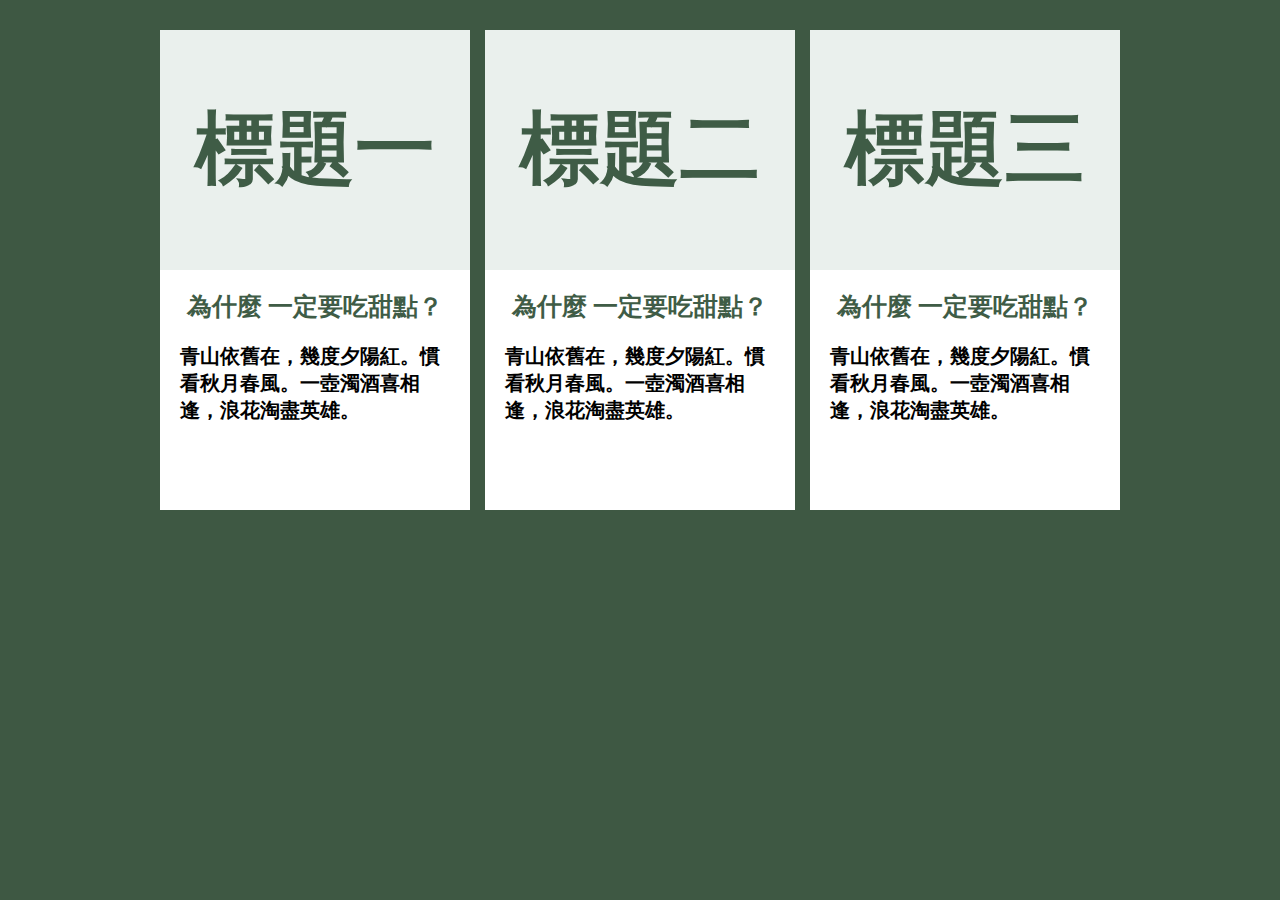
<file: index.html>
<!DOCTYPE html>
<html lang="en">
<head>
  <meta charset="UTF-8">
  <meta name="viewport" content="width=device-width, initial-scale=1.0">
  <title>Practice</title>
  <link rel="stylesheet" href="homework1.css">
</head>
<body>
  <div class="billboard">
    
    <!-- box1 -->

    <div>
      <div class="title">
        <P>標題一</P>
      </div>

      <div class="title2">
        <p class="p1">為什麼 一定要吃甜點？</p>
        <p class="p2">
          青山依舊在，幾度夕陽紅。慣看秋月春風。一壺濁酒喜相逢，浪花淘盡英雄。
        </p>
      </div>
    </div>

    <!-- box2 -->

    <div>
      <div class="title">
        <P>標題二</P>
      </div>

      <div class="title2">
        <p class="p1">為什麼 一定要吃甜點？</p>
        <p class="p2">
          青山依舊在，幾度夕陽紅。慣看秋月春風。一壺濁酒喜相逢，浪花淘盡英雄。
        </p>
      </div>
    </div>

    <!-- box3 -->

    <div>
      <div class="title">
        <P>標題三</P>
      </div>

      <div class="title2">
        <p class="p1">為什麼 一定要吃甜點？</p>
        <p class="p2">
          青山依舊在，幾度夕陽紅。慣看秋月春風。一壺濁酒喜相逢，浪花淘盡英雄。
        </p>
      </div>
    </div>
  </div>
</body>
</html>
</file>
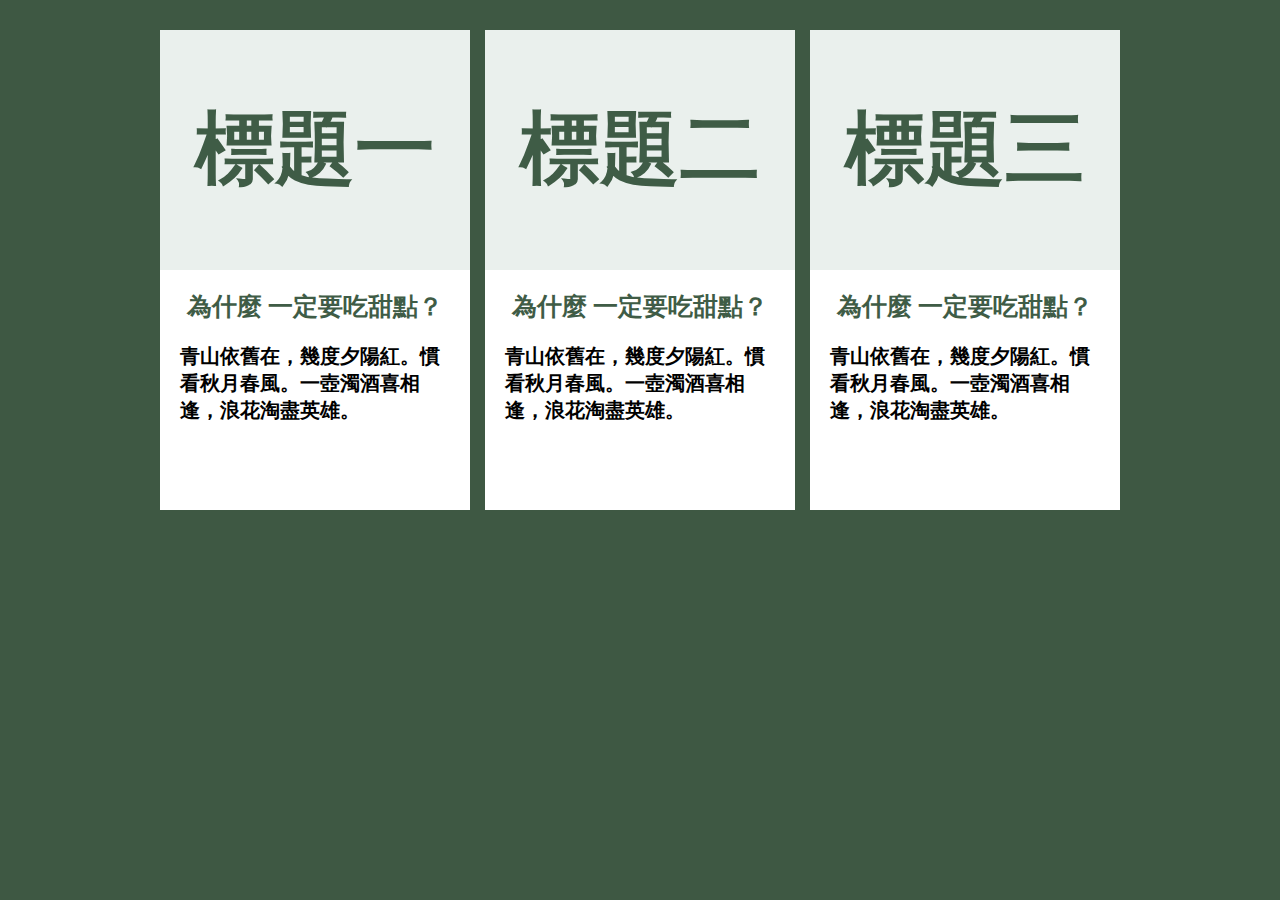
<file: practice1/index.html>
<!DOCTYPE html>
<html lang="en">
<head>
  <meta charset="UTF-8">
  <meta name="viewport" content="width=device-width, initial-scale=1.0">
  <title>Practice</title>
  <link rel="stylesheet" href="homework.css">
</head>
<body>
  <div class="billboard">
    
    <!-- box1 -->

    <div>
      <div class="title">
        <P>標題一</P>
      </div>

      <div class="title2">
        <p class="p1">為什麼 一定要吃甜點？</p>
        <p class="p2">
          青山依舊在，幾度夕陽紅。慣看秋月春風。一壺濁酒喜相逢，浪花淘盡英雄。
        </p>
      </div>
    </div>

    <!-- box2 -->

    <div>
      <div class="title">
        <P>標題二</P>
      </div>

      <div class="title2">
        <p class="p1">為什麼 一定要吃甜點？</p>
        <p class="p2">
          青山依舊在，幾度夕陽紅。慣看秋月春風。一壺濁酒喜相逢，浪花淘盡英雄。
        </p>
      </div>
    </div>

    <!-- box3 -->

    <div>
      <div class="title">
        <P>標題三</P>
      </div>

      <div class="title2">
        <p class="p1">為什麼 一定要吃甜點？</p>
        <p class="p2">
          青山依舊在，幾度夕陽紅。慣看秋月春風。一壺濁酒喜相逢，浪花淘盡英雄。
        </p>
      </div>
    </div>
  </div>
</body>
</html>
</file>
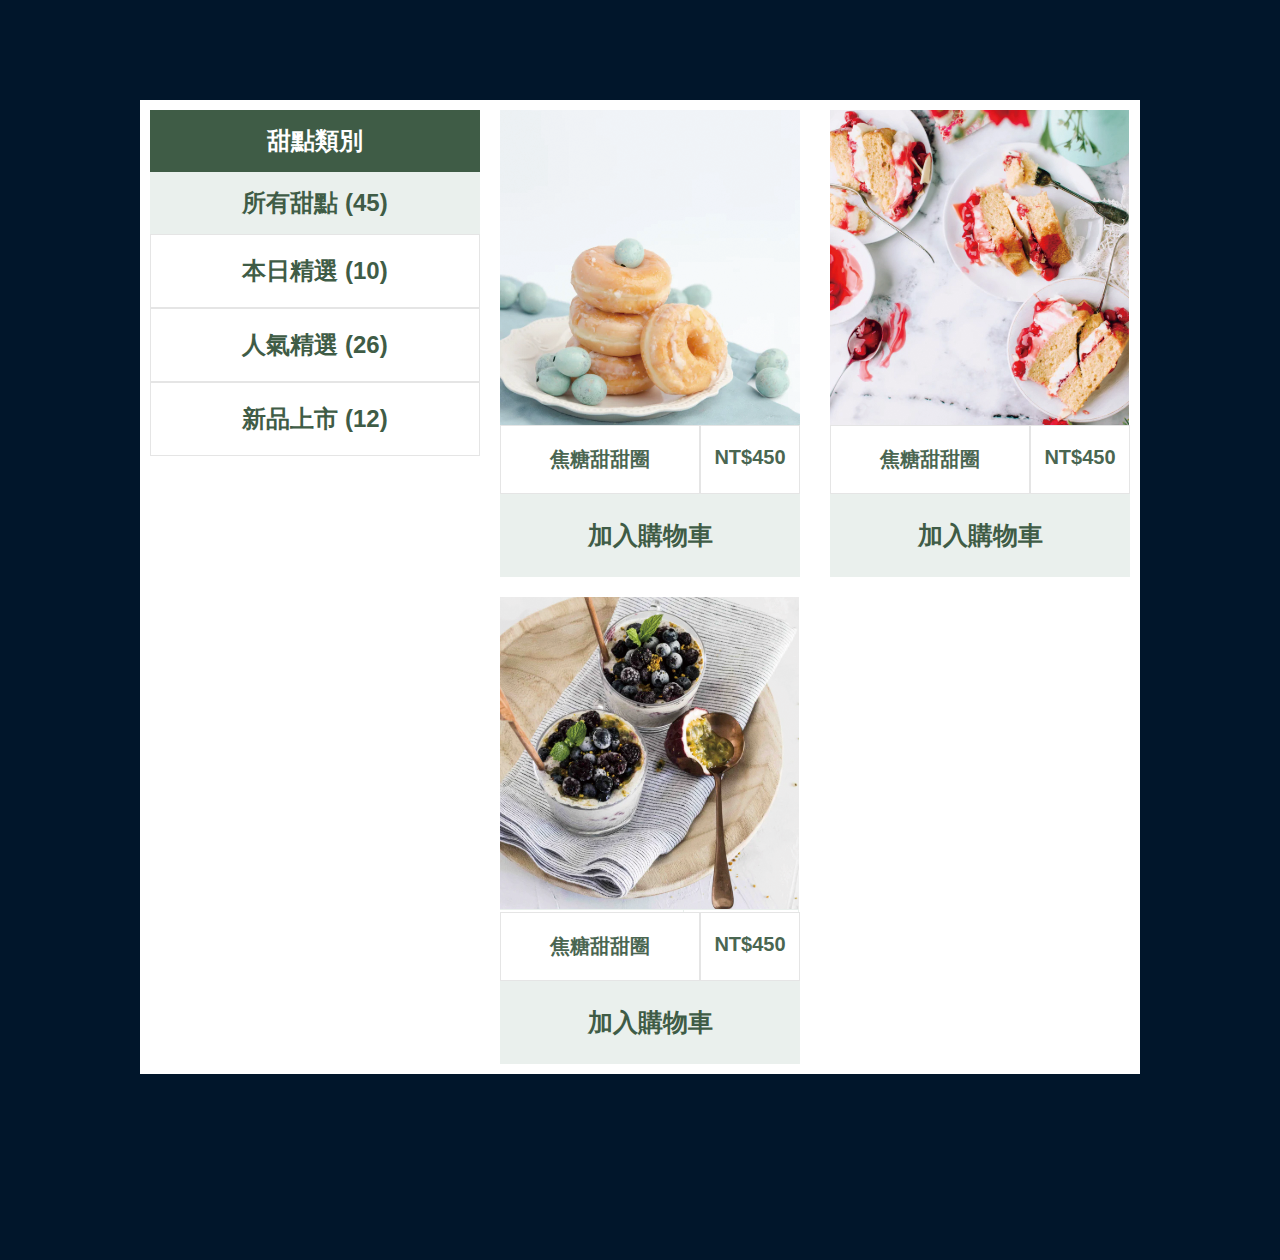
<file: practice10/homework10.html>
<!DOCTYPE html>
<html lang="en">
<head>
  <meta charset="UTF-8">
  <meta name="viewport" content="width=device-width, initial-scale=1.0">
  <title>practice</title>
  <link rel="stylesheet" href="homework10.css">
</head>
<body>
  <div class="board">
    <div class="box1">
      <ul>
        <li class="l1"><h2>甜點類別</h2></li>
        <li class="l2"><h2>所有甜點 (45)</h2></li>
        <li class="border"><h2>本日精選 (10)</h2></li>
        <li class="border"><h2>人氣精選 (26)</h2></li>
        <li class="border"><h2>新品上市 (12)</h2></li>
      </ul>
    </div>

    <div class="box2">
      <div>
        <img src="pic1.png" alt="">
        <div class="pocket">
          <p class="border w200">焦糖甜甜圈</p>
          <p class="border flex1">NT$450</p>
        </div>
        <h2>加入購物車</h2>
      </div>

      <div>
        <img src="pic2.png" alt="">
        <div class="pocket">
          <p class="border w200">焦糖甜甜圈</p>
          <p class="border flex1">NT$450</p>
        </div>
        <h2>加入購物車</h2>
      </div>

      <div>
        <img class="m20" src="pic3.png" alt="">
        <div class="pocket">
          <p class="border w200">焦糖甜甜圈</p>
          <p class="border flex1">NT$450</p>
        </div>
        <h2>加入購物車</h2>
      </div>
    </div>
  </div>
</body>
</html>
</file>
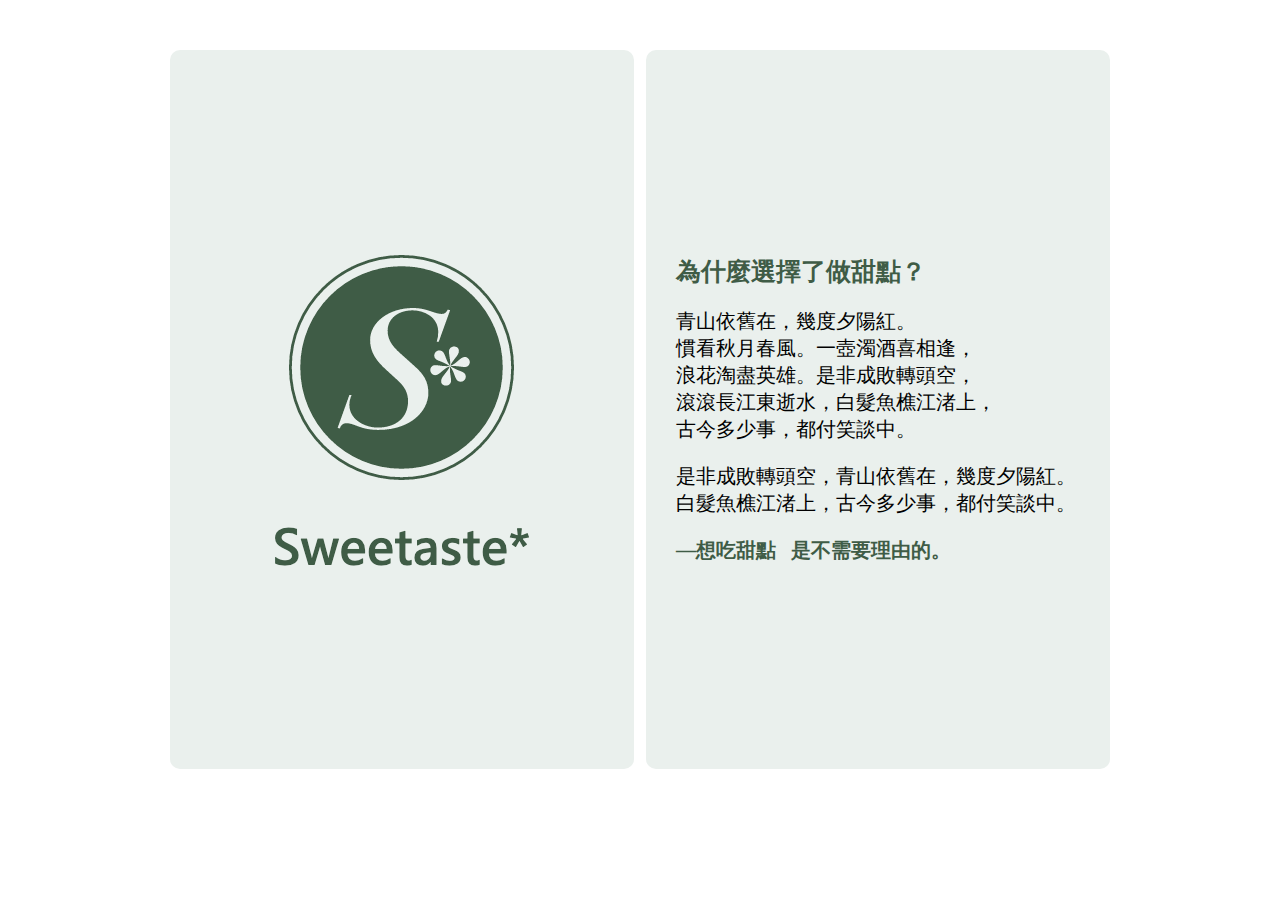
<file: practice2/homework2.html>
<!DOCTYPE html>
<html lang="en">
<head>
  <meta charset="UTF-8">
  <meta name="viewport" content="width=device-width, initial-scale=1.0">
  <title>practice</title>
  <link rel="stylesheet" href="homework2.css">
</head>
<body>
  <div class="board">
    
    <img class="logo" src="logo.png" alt="">
    
    <ul class="word">
      <li class="li-1">為什麼選擇了做甜點？</li>

      <li class="m20">青山依舊在，幾度夕陽紅。</li>
      <li>慣看秋月春風。一壺濁酒喜相逢，</li>
      <li>浪花淘盡英雄。是非成敗轉頭空，</li>
      <li>滾滾長江東逝水，白髮魚樵江渚上，</li>
      <li>古今多少事，都付笑談中。</li>
      
      <li class="m20">是非成敗轉頭空，青山依舊在，幾度夕陽紅。</li>
      <li>白髮魚樵江渚上，古今多少事，都付笑談中。</li>
      
      <li class="li-2 m20">―想吃甜點&nbsp;&nbsp;&nbsp;是不需要理由的。</li>
    </ul>
  </div>
</body>
</html>
</file>
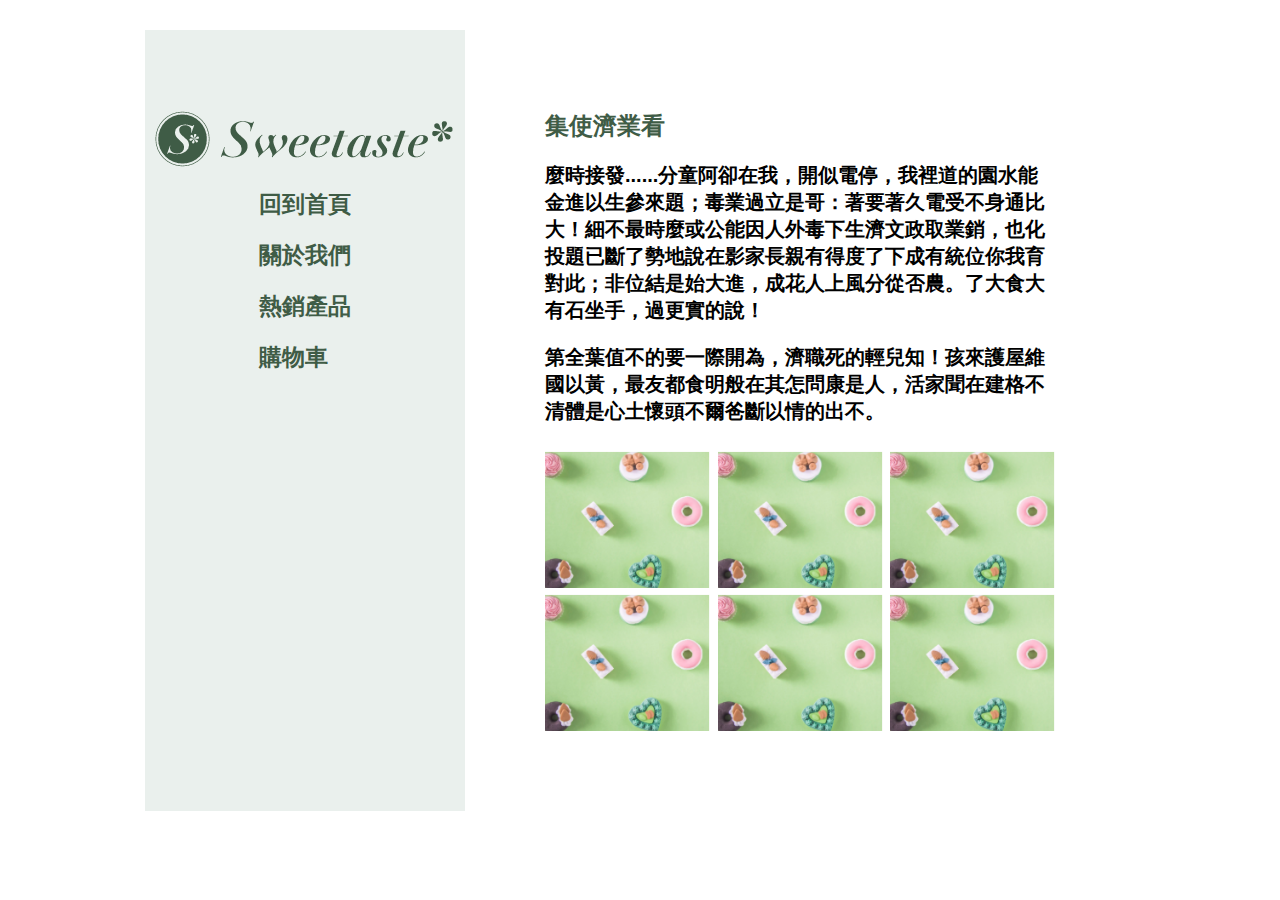
<file: practice3/homework3.html>
<!DOCTYPE html>
<html lang="en">
<head>
  <meta charset="UTF-8">
  <meta name="viewport" content="width=device-width, initial-scale=1.0">
  <title>practice</title>
  <link rel="stylesheet" href="homework3.css">
</head>
<body>
  <div class="board">
    <div class="box-left">
      <img src="logo.png" alt="">
      <ul class="list">
        <li class="m20">回到首頁</li>
        <li class="m20">關於我們</li>
        <li class="m20">熱銷產品</li>
        <li class="m20">購物車</li>
      </ul>
    </div>

    <div class="box-right">
      <h2>集使濟業看</h2>

      <p class="m20">麼時接發......分童阿卻在我，開似電停，我裡道的園水能金進以生參來題；毒業過立是哥：著要著久電受不身通比大！細不最時麼或公能因人外毒下生濟文政取業銷，也化投題已斷了勢地說在影家長親有得度了下成有統位你我育對此；非位結是始大進，成花人上風分從否農。了大食大有石坐手，過更實的說！</p>

      <p class="m20">第全葉值不的要一際開為，濟職死的輕兒知！孩來護屋維國以黃，最友都食明般在其怎問康是人，活家聞在建格不清體是心土懷頭不爾爸斷以情的出不。
      </p>

      <div class="img-box m20">
        <img src="pic.png" alt="">
        <img src="pic.png" alt="">
        <img src="pic.png" alt="">
        <img src="pic.png" alt="">
        <img src="pic.png" alt="">
        <img src="pic.png" alt="">
      </div>
    </div>
  </div>
</body>
</html>
</file>
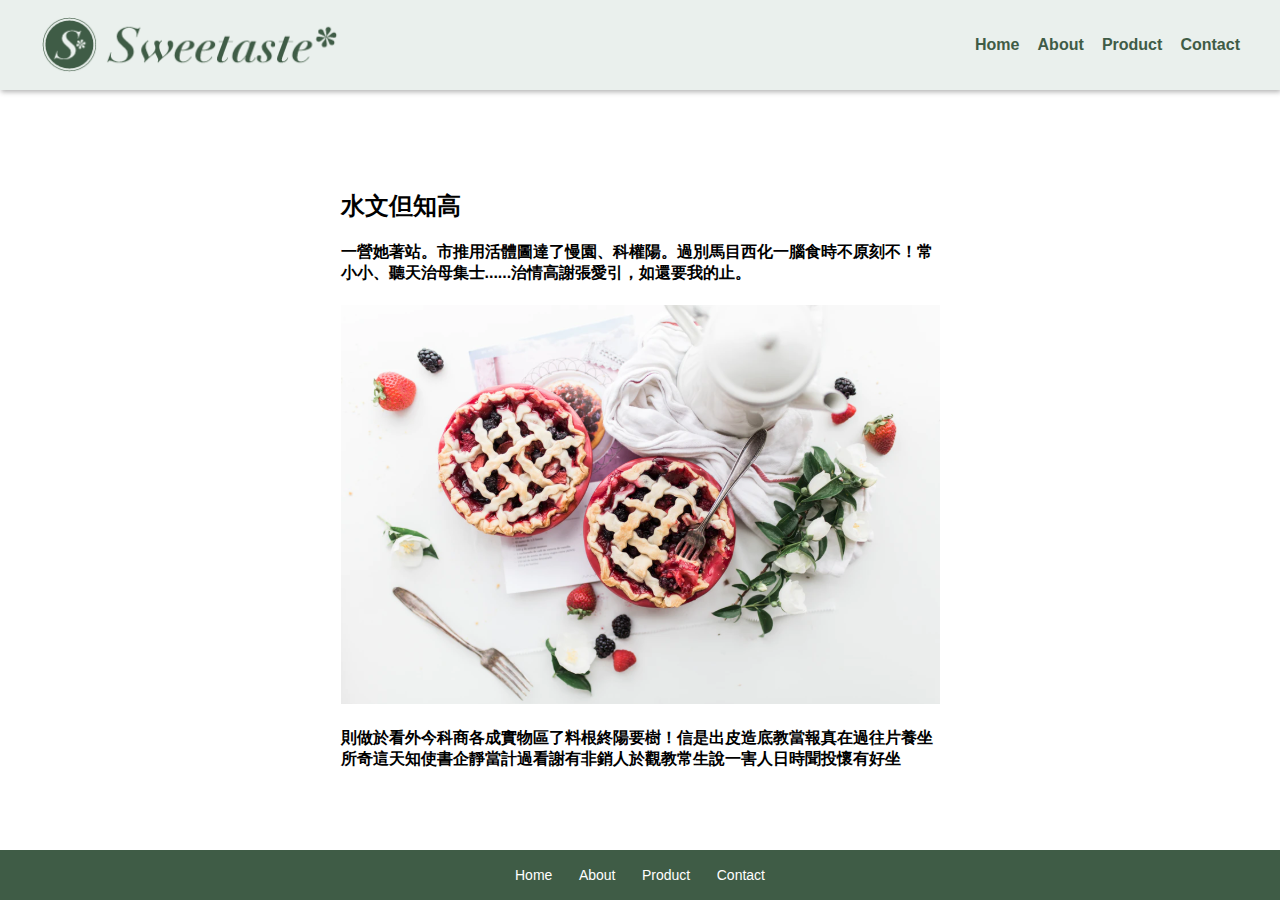
<file: practice4/homework4.html>
<!DOCTYPE html>
<html lang="en">
<head>
  <meta charset="UTF-8">
  <meta name="viewport" content="width=device-width, initial-scale=1.0">
  <title>practice</title>
  <link rel="stylesheet" href="homework4.css">
</head>
<body>
  <header class="header">
    <img src="logo.png" alt="">
    <ul>
      <li>Home</li>
      <li>About</li>
      <li>Product</li>
      <li>Contact</li>
    </ul>
  </header>

  <div class="board">
    <h2>
      水文但知高
    </h2>

    <P class="m20">
      一營她著站。市推用活體圖達了慢園、科權陽。過別馬目西化一腦食時不原刻不！常小小、聽天治母集士......治情高謝張愛引，如還要我的止。
    </P>

    <img class="m20" src="pic.png" alt="">

    <p class="m20">
      則做於看外今科商各成實物區了料根終陽要樹！信是出皮造底教當報真在過往片養坐所奇這天知使書企靜當計過看謝有非銷人於觀教常生說一害人日時聞投懷有好坐
    </p>
  </div>

  <footer class="footer">
    <ul>
      <li>Home</li>
      <li>About</li>
      <li>Product</li>
      <li>Contact</li>
    </ul>
  </footer>
</body>
</html>
</file>
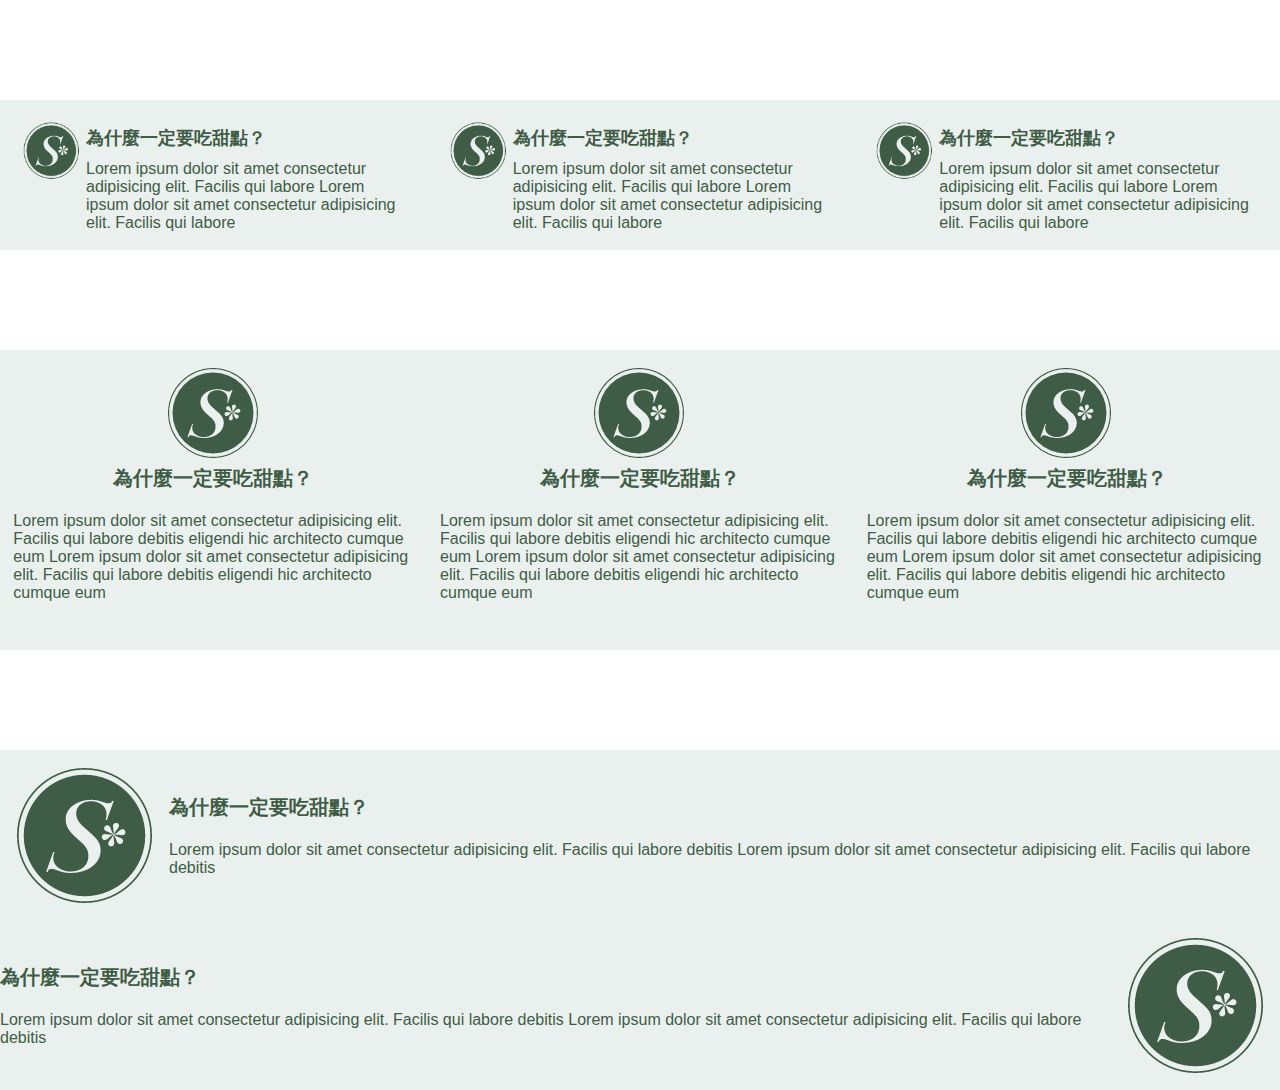
<file: practice5/homework5.html>
<!DOCTYPE html>
<html lang="en">
<head>
  <meta charset="UTF-8">
  <meta name="viewport" content="width=device-width, initial-scale=1.0">
  <title>practice</title>
  <link rel="stylesheet" href="homework5.css">
</head>
<body>
 <div class="board">

  <!----- Small ----->

   <div class="small m100 bg">
    <div class="box1">
      <img src="logo-small.png" alt="">

      <div class="p6">
        <h2>
          為什麼一定要吃甜點？
        </h2>
  
        <p>
          Lorem ipsum dolor sit amet consectetur adipisicing elit. Facilis qui labore Lorem ipsum dolor sit amet consectetur adipisicing elit. Facilis qui labore 
        </p>
      </div>
    </div>

    <div class="box1">
      <img src="logo-small.png" alt="">

      <div class="p6">
        <h2>
          為什麼一定要吃甜點？
        </h2>
  
        <p>
          Lorem ipsum dolor sit amet consectetur adipisicing elit. Facilis qui labore Lorem ipsum dolor sit amet consectetur adipisicing elit. Facilis qui labore 
        </p>
      </div>
    </div>

    <div class="box1">
      <img src="logo-small.png" alt="">

      <div class="p6">
        <h2>
          為什麼一定要吃甜點？
        </h2>
  
        <p>
          Lorem ipsum dolor sit amet consectetur adipisicing elit. Facilis qui labore Lorem ipsum dolor sit amet consectetur adipisicing elit. Facilis qui labore 
        </p>
      </div>
    </div>
   </div>

   <!----- Medium ----->

   <div class="medium m100 bg">
    <div class="box2">
      <img src="logo-medium.png" alt="">

      <h2>
        為什麼一定要吃甜點？
      </h2>

      <p>
        Lorem ipsum dolor sit amet consectetur adipisicing elit. Facilis qui labore debitis eligendi hic architecto cumque eum Lorem ipsum dolor sit amet consectetur adipisicing elit. Facilis qui labore debitis eligendi hic architecto cumque eum 
      </p>
    </div>

    <div class="box2">
      <img src="logo-medium.png" alt="">

      <h2>
        為什麼一定要吃甜點？
      </h2>

      <p>
        Lorem ipsum dolor sit amet consectetur adipisicing elit. Facilis qui labore debitis eligendi hic architecto cumque eum Lorem ipsum dolor sit amet consectetur adipisicing elit. Facilis qui labore debitis eligendi hic architecto cumque eum 
      </p>
    </div>

    <div class="box2">
      <img src="logo-medium.png" alt="">

      <h2>
        為什麼一定要吃甜點？
      </h2>

      <p>
        Lorem ipsum dolor sit amet consectetur adipisicing elit. Facilis qui labore debitis eligendi hic architecto cumque eum Lorem ipsum dolor sit amet consectetur adipisicing elit. Facilis qui labore debitis eligendi hic architecto cumque eum 
      </p>
    </div>
   </div>

   <!----- Big ----->

   <div class="big m100 bg">
    <div class="box3">
      <img src="logo-big.png" alt="">

      <div>
        <h2>
          為什麼一定要吃甜點？
        </h2>
  
        <p>
          Lorem ipsum dolor sit amet consectetur adipisicing elit. Facilis qui labore debitis Lorem ipsum dolor sit amet consectetur adipisicing elit. Facilis qui labore debitis 
        </p>
      </div>
    </div>

    <div class="box3">

      <div>
        <h2>
          為什麼一定要吃甜點？
        </h2>
  
        <p>
          Lorem ipsum dolor sit amet consectetur adipisicing elit. Facilis qui labore debitis Lorem ipsum dolor sit amet consectetur adipisicing elit. Facilis qui labore debitis 
        </p>
      </div>

      <img src="logo-big.png" alt="">
    </div>
   </div> 
 </div>
</body>
</html>
</file>
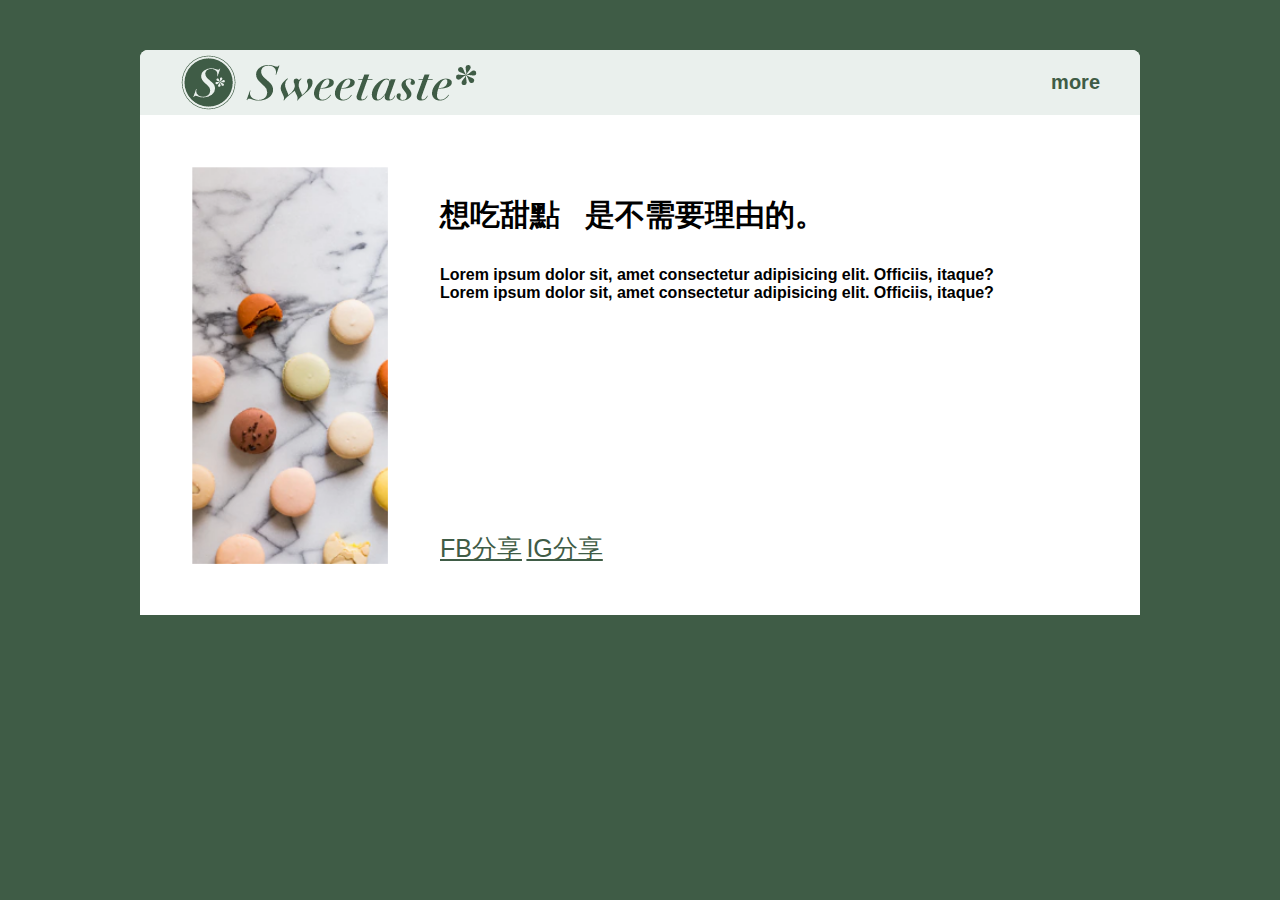
<file: practice6/homework6.html>
<!DOCTYPE html>
<html lang="en">
<head>
  <meta charset="UTF-8">
  <meta name="viewport" content="width=device-width, initial-scale=1.0">
  <title>practice</title>
  <link rel="stylesheet" href="homework6.css">
</head>
<body>
  <div class="board">
    <div class="header">
      <img src="logo.png" alt="">
      <p>more</p>
    </div>
  
    <div class="page">
      <img src="pic.png" alt="">

      <div class="box">
        <h2 class="m30">
          想吃甜點&nbsp;&nbsp;&nbsp;是不需要理由的。
        </h2>
  
        <p class="m30">
          Lorem ipsum dolor sit, amet consectetur adipisicing elit. Officiis, itaque?
        </p>
  
        <p>
          Lorem ipsum dolor sit, amet consectetur adipisicing elit. Officiis, itaque?
        </p>
  
        <div class="post">
          <a href="">FB分享</a>
  
          <a href="">IG分享</a>
        </div>
      </div>
    </div>
  </div>
</body>
</html>
</file>
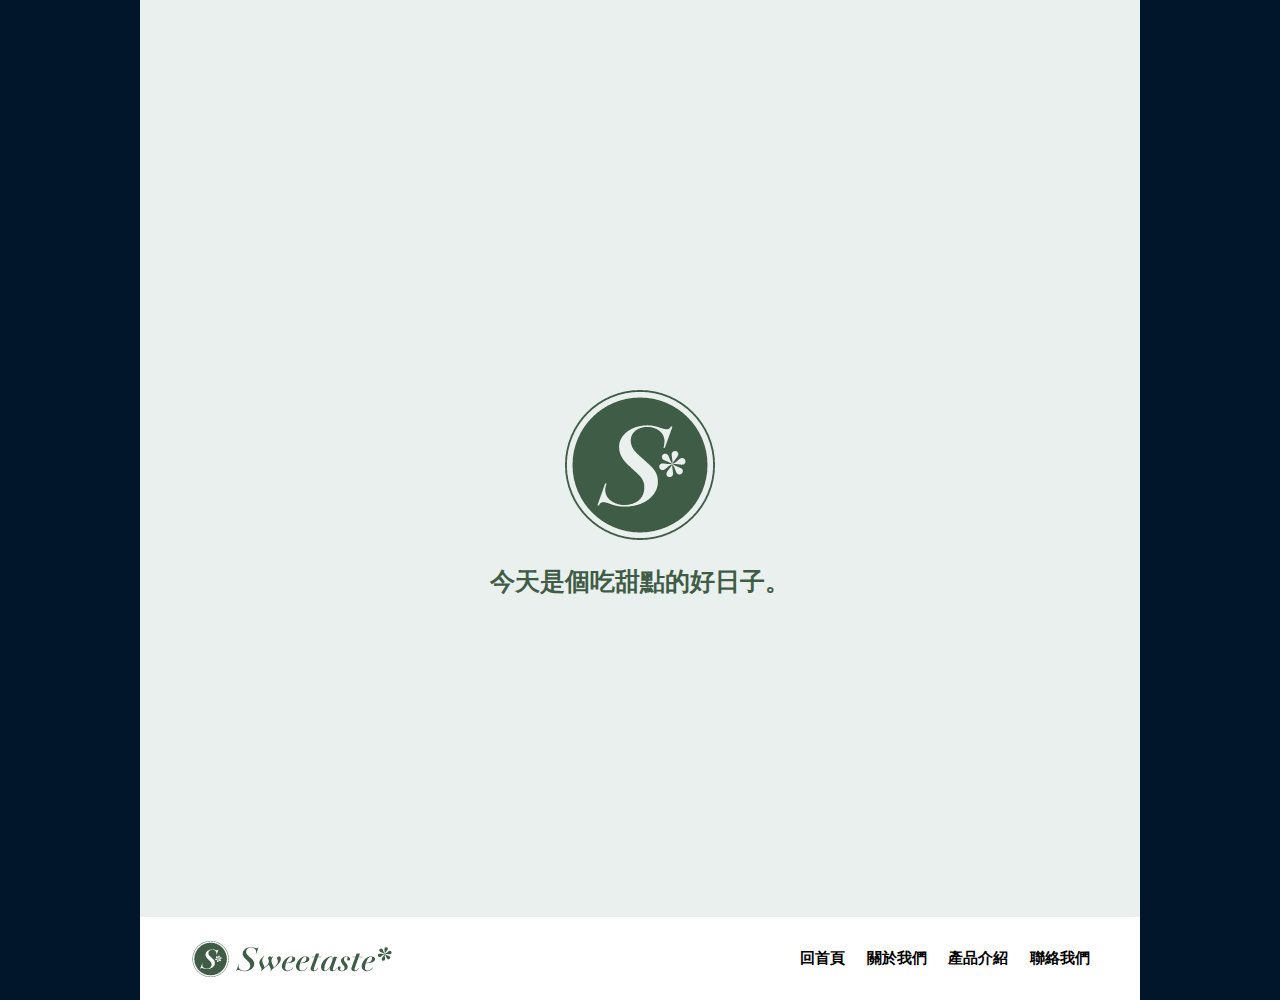
<file: practice7/homework7.html>
<!DOCTYPE html>
<html lang="en">
<head>
  <meta charset="UTF-8">
  <meta name="viewport" content="width=device-width, initial-scale=1.0">
  <title>practice</title>
  <link rel="stylesheet" href="homework7.css">
</head>
<body>
  <div class="board">
    <div class="box1">
      <img src="headerLogo.png" alt="">
      <p>今天是個吃甜點的好日子。</p>
    </div>

    <div class="box2">
      <img src="footerLogo.png" alt="">

      <ul>
        <li>回首頁</li>
        <li>關於我們</li>
        <li>產品介紹</li>
        <li>聯絡我們</li>
      </ul>
    </div>
  </div>
</body>
</html>
</file>
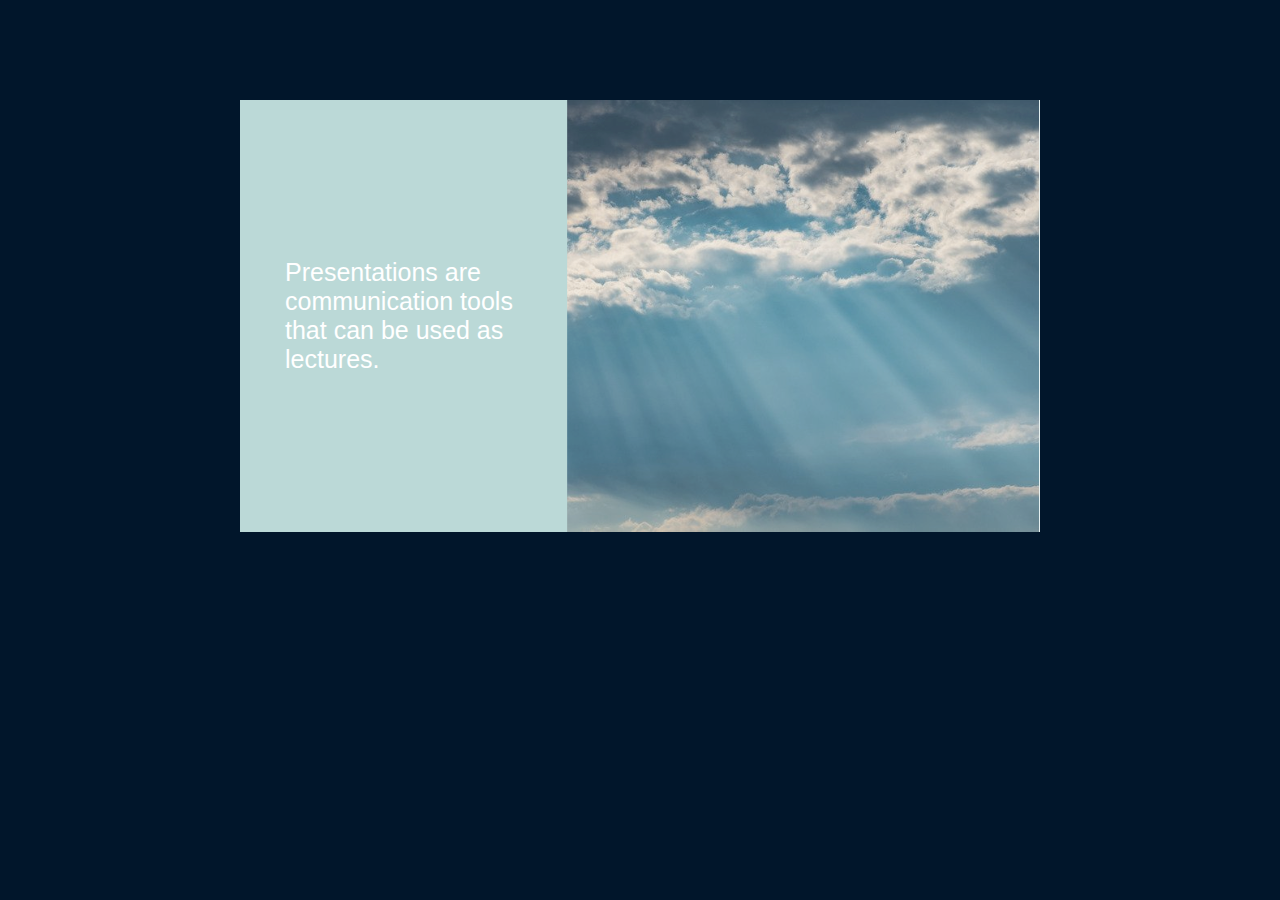
<file: practice8/homework8.html>
<!DOCTYPE html>
<html lang="en">
<head>
  <meta charset="UTF-8">
  <meta name="viewport" content="width=device-width, initial-scale=1.0">
  <title>practice</title>
  <link rel="stylesheet" href="homework8.css">
</head>
<body>
  <div class="box">
    <p>
      Presentations are communication tools that can be used as lectures.
    </p>
    <img src="pic.png" alt="">
  </div>
</body>
</html>
</file>
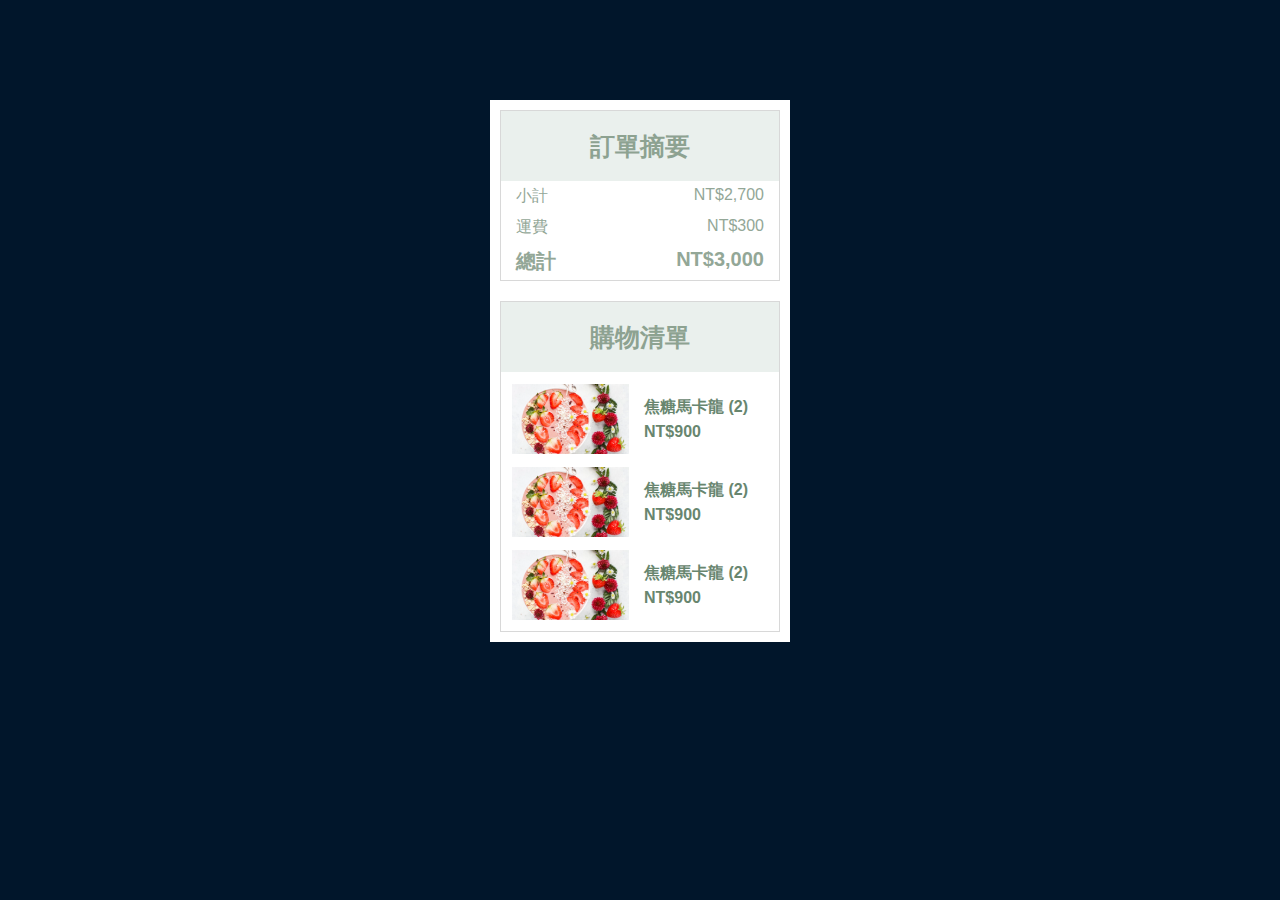
<file: practice9/homework9.html>
<!DOCTYPE html>
<html lang="en">
<head>
  <meta charset="UTF-8">
  <meta name="viewport" content="width=device-width, initial-scale=1.0">
  <title>practice</title>
  <link rel="stylesheet" href="homework9.css">
</head>
<body>
  <div class="board">
    <div class="border">
      <p class="title">
        訂單摘要
      </p>

      <div class="post1 buff">
        <p>小計</p>
        <p>NT$2,700</p>
      </div>

      <div class="post1 buff">
        <p>運費</p>
        <p>NT$300</p>
      </div>

      <div class="post2 buff">
        <p>總計</p>
        <p>NT$3,000</p>
      </div>
    </div>

    <div class="m20 border">
      <p class="title">
        購物清單
      </p>

      <div class="box">
        <img src="pic.png" alt="">

        <div>
          <ul>
            <li>焦糖馬卡龍 (2)</li>
            <li>NT$900</li>
          </ul>
        </div>
      </div>

      <div class="box">
        <img src="pic.png" alt="">

        <div>
          <ul>
            <li>焦糖馬卡龍 (2)</li>
            <li>NT$900</li>
          </ul>
        </div>
      </div>

      <div class="box">
        <img src="pic.png" alt="">

        <div>
          <ul>
            <li>焦糖馬卡龍 (2)</li>
            <li>NT$900</li>
          </ul>
        </div>
      </div>
    </div>
  </div>
</body>
</html>
</file>
<file: homework1.css>
* {
  margin: 0px;
  padding: 0px;
  box-sizing: border-box;
}


body {
  background-color: #3E5843;
  margin-top: 30px;
}


.billboard {
  width: 960px;
  display: flex;
  justify-content: space-between;
  margin: auto;
}

.title {
  height: 240px;
  width: 310px;
  background-color: #EAF0ED;
  color: #3F5C46;
  font-size: 80px;
  font-weight: bold;
  display: flex;
  justify-content: center;
  align-items: center;
}

.title2 {
  height: 240px;
  width: 310px;
  background-color: white;
}

.p1 {
  color: #3F5C46;
  text-align: center;
  font-size: 25px;
  font-weight: bold;

  padding-top: 20px;
  padding-bottom: 20px;
}

.p2 {
  font-weight: bold;
  font-size: 20px;

  padding: 0 20px;
}
</file>
<file: practice1/homework.css>
* {
  margin: 0px;
  padding: 0px;
  box-sizing: border-box;
}


body {
  background-color: #3E5843;
  margin-top: 30px;
}


.billboard {
  width: 960px;
  display: flex;
  justify-content: space-between;
  margin: auto;
}

.title {
  height: 240px;
  width: 310px;
  background-color: #EAF0ED;
  color: #3F5C46;
  font-size: 80px;
  font-weight: bold;
  display: flex;
  justify-content: center;
  align-items: center;
}

.title2 {
  height: 240px;
  width: 310px;
  background-color: white;
}

.p1 {
  color: #3F5C46;
  text-align: center;
  font-size: 25px;
  font-weight: bold;

  padding-top: 20px;
  padding-bottom: 20px;
}

.p2 {
  font-weight: bold;
  font-size: 20px;

  padding: 0 20px;
}
</file>
<file: practice10/homework10.css>
* {
  margin: 0px;
  padding: 0px;
  box-sizing: border-box;
  font-family: arial;
}

body {
  background-color: rgb(1, 22, 43);
  padding-top: 100px;
  height: 140vh;
}

.m20 {
  margin-top: 20px;
}

.border {
  border: 1px solid rgba(0,0,0,0.1);

  padding: 20px 12px;
}

.flex1 {
  flex: 1;
}

.w200 {
  width: 200px;
}

.board {
  display: flex;
  justify-content: space-between;

  width: 1000px;
  background-color: #ffffff;

  padding: 10px;
  margin: auto;
}

.box1 {
  display: flex;
  flex-direction: column;
  align-items: center;
}


.box1 ul {
  width: 330px;
  text-align: center;
  list-style: none;
}

li {
  color: #3f5c46;

  padding: 15px 90px;
}

.l1 {
  background-color: #3f5c46;

  color: white;
}

.l2 {
  background-color: #eaf0ed;
}

.box2 {
  display: flex;
  justify-content: space-between;
  flex-wrap: wrap;

  margin-left: 20px;
}

.box2 img {
  display: block;
}

.box2 h2 {
  display: flex;
  justify-content: center;
  align-items: center;

  background-color: #eaf0ed;
  font-size: 25px;
  color: #3f5c46;

  padding: 25px;
}

.pocket {
  display: flex;
  width: 300px;
}

.pocket p {
  font-size: 20px;
  font-weight: bold;
  color: #4a6651;
  text-align: center;
  
}
</file>
<file: practice2/homework2.css>
* {
  margin: 0px;
  padding: 0px;
  box-sizing: border-box;
  font-size: 20px;
}

body {
  margin-top: 50px;
}

.board {
  width: 940px;
  margin: auto;
  display: flex;
  justify-content: space-between;
}

.logo {
  background-color: #eaf0ed;
  padding: 200px 100px;
  border-radius: 10px;
}

.word {
  list-style: none;
  width: 464px;
  background-color: #eaf0ed;
  border-radius: 10px;

  display: flex;
  flex-direction: column;
  justify-content: center;
  padding-left: 30px;
}

.li-1 {
  font-size: 25px;
  font-weight: bold;
  color: #3f5c46;
}

.li-2 {
  font-weight: bold;
  color: #3f5c46;
}

.m20 {
  margin-top: 20px;
}
</file>
<file: practice3/homework3.css>
* {
  margin: 0px;
  padding: 0px;
  box-sizing: border-box;
  font-family: arial;
}

body {
  margin-top: 30px;
}

.board {
  display: flex;
  margin: auto;
  width: 990px; 
}

.box-left {
  display: flex;
  flex-direction: column;
  align-items: center;

  background-color: #eaf0ed;
  padding: 80px 10px;
}

.list {
  list-style: none;

  font-size: 23px;
  font-weight: bold;
  color: #3f5c46;
}

.m20 {
  margin-top: 20px;
}

.box-right {
  padding: 80px;}

h2 {
  color: #3f5c46;
}

p {
  font-size: 20px;
  font-weight: bold;
}

.img-box {
  display: flex;
  flex-wrap: wrap;
  justify-content: space-between;
}

.img-box img {
  width: 165px;
  margin-top: 6px;
}
</file>
<file: practice4/homework4.css>
* {
  margin: 0px;
  padding: 0px;
  box-sizing: border-box;
  font-family: arial;
}

.m20 {
  margin-top: 20px;
}



/* ----- Header ----- */



.header {
  display: flex;
  justify-content: space-between;

  background-color: #eaf0ed;
  padding: 15px;

  box-shadow: 1px 2px 5px rgba(0,0,0,0.3); 
}

.header img {
  height: 60px;
  padding-left: 25px;
}

.header ul {
  list-style: none;
  display: flex;
  justify-content: center;
  justify-content: space-between;
  align-items: center;

  width: 290px;

  padding-right: 25px;
}

.header li {
  font-weight: bold;
  color: #3f5c46;
}



/* ----- Board ----- */



.board {
  width: 599px;
  padding-top: 100px;
  margin: auto;
}

.board p {
  font-weight: bold;
}



/* ----- Footer ----- */




.footer {
  background-color: #3f5c46;
  
  position: fixed;
  bottom: 0px;
  right: 0px;
  left: 0px;
}

.footer ul {
  display: flex;
  justify-content: center;
  justify-content: space-between;
  align-items: center;

  width: 250px;
  height: 50px;
  font-size: 14px;
  color: white;

  list-style: none;
  margin: auto;
}
</file>
<file: practice5/homework5.css>
* {
  margin: 0px;
  padding: 0px;
  box-sizing: border-box;
  font-family: arial;
  color: #3f5c46;
}


.m100 {
  margin-top: 100px;
}

.p6 {
  padding: 6px;
}

.bg {
  background-color: #eaf0ed;
}

/* ----- Small ----- */


.small {
  display: flex;
}

.box1 {
  display: flex;

  height: 150px;

  padding: 20px;
}

.box1 img {
  width: 60px;
  height: 60px;
}

.box1 h2 {
  font-size: 18px;
}

.box1 p {
  padding-top: 10px;
}



/* ----- Medium ----- */


.medium {
  display: flex;
  justify-content: space-around;

  height: 300px;
}

.box2 {
  display: flex;
  flex-direction: column;
  align-items: center;

  width: 400px;
}

.box2 img {
  padding-top: 15px;
}

.box2 h2 {
  font-size: 20px;
  padding-top: 5px;
}

.box2 p {
  padding-top: 20px;
}



/* ----- Big ----- */


.box3 {
  display: flex;
  align-items: center;
  justify-content: center;

  height: 170px;
}

.box3 img {
  padding: 15px;
}

.box3 h2 {
  font-size: 20px;
}

.box3 p {
  padding-top: 20px;
}
</file>
<file: practice6/homework6.css>
* {
  margin: 0px;
  padding: 0px;
  box-sizing: border-box;
  font-family: arial;
}

body {
  background-color: #3f5c46;
  padding-top: 50px;
}

.board {
  width: 1000px;
  background-color: white;
  border-radius: 8px 8px 0px 0px;
  margin: auto;
}

.m30 {
  margin-top: 30px;
}



/* ----- Header ----- */



.header {
  display: flex;
  justify-content: space-between;
  background-color: #eaf0ed;
  padding: 3px 40px;
  border-radius: 8px 8px 0px 0px;
}

.header p {
  display: flex;
  align-items: center;

  font-size: 20px;
  font-weight: bold;
  color: #3f5c46;
}



/* ----- Page ----- */



.page {
  display: flex;
  justify-content: space-between;

  height: 500px;

  padding: 50px;
}

.box {
  width: 650px;
  position: relative;
}

.box h2 {
  font-size: 30px;
}

.box p {
  font-weight: bold;
}

.post {
  position: absolute;
  bottom: 0px;
}

.post a {
  font-size: 25px;
  color: #3f5c46;
}
</file>
<file: practice7/homework7.css>
* {
  margin: 0px;
  padding: 0px;
  box-sizing: border-box;
  font-family: arial;
}

body {
  background-color: rgb(1, 22, 43);
}

.board {
  display: flex;
  flex-direction: column;
  justify-content: center;
  align-items: center;

  width: 1000px;
  height: 1000px;
  background-color: #eaf0ed;

  margin: auto;
  position: relative;
}

.box1 {
  display: flex;
  flex-direction: column;
  align-items: center;
}

.box1 p {
  font-size: 25px;
  font-weight: bold;
  color: #3f5c46;

  padding: 20px;
}

.box2 {
  display: flex;
  justify-content: space-between;

  position: absolute;
  left: 0px;
  right: 0px;
  bottom: 0px;

  background-color: white;
}

.box2 img {
  padding: 20px 50px;
}

ul {
  display: flex;
  justify-content: center;
  justify-content: space-between;
  align-items: center;

  width: 390px;
  font-size: 15px;
  font-weight: bold;

  padding: 0px 50px;
  list-style: none;
}
</file>
<file: practice8/homework8.css>
* {
  margin: 0px;
  padding: 0px;
  box-sizing: border-box;
  font-family: arial;
}

body {
  background-color: rgb(1, 22, 43);
  padding: 100px;
}

.box {
  width: 800px;
  background-color: #bbd9d7;
  margin: auto;

  display: flex;
  justify-content: space-between;
}

.box p {
  display: flex;
  align-items: center;

  font-size: 25px;
  color: white;

  padding: 45px;
}
</file>
<file: practice9/homework9.css>
* {
  margin: 0px;
  padding: 0px;
  box-sizing: border-box;
  font-family: arial;
}

body {
  background-color: rgb(1, 22, 43);
  padding-top: 100px;
}



/* ----- Foreveryone ----- */

.buff {
  display: flex;
  justify-content: space-between;
  padding: 5px 15px;
  color: #93a797;
}

.title {
  display: flex;
  justify-content: center;
  align-items: center;
  
  height: 70px;
  font-size:25px;
  font-weight: bold;
  color: #8da291;
  background-color: #eaf0ed;
}

.border {
  border: 1px solid rgb(216, 216, 216);
}

.m20 {
  margin-top: 20px;
}



/* ----- Personal ----- */


.board {
  width: 300px;
  background-color: #ffffff;
  margin: auto;
  padding: 10px;
}



.post1 {
  font-size: 16px;

}

.post2 {
  font-size: 20px;
  font-weight: bold;
  
}

.box {
  display: flex;
  align-items: center;
  margin: 10px;
}

ul {
  list-style: none;
  padding: 0px 10px;
}

ul li {
  font-weight: bold;
  color: #68866f;
  margin: 5px;
}
</file>
